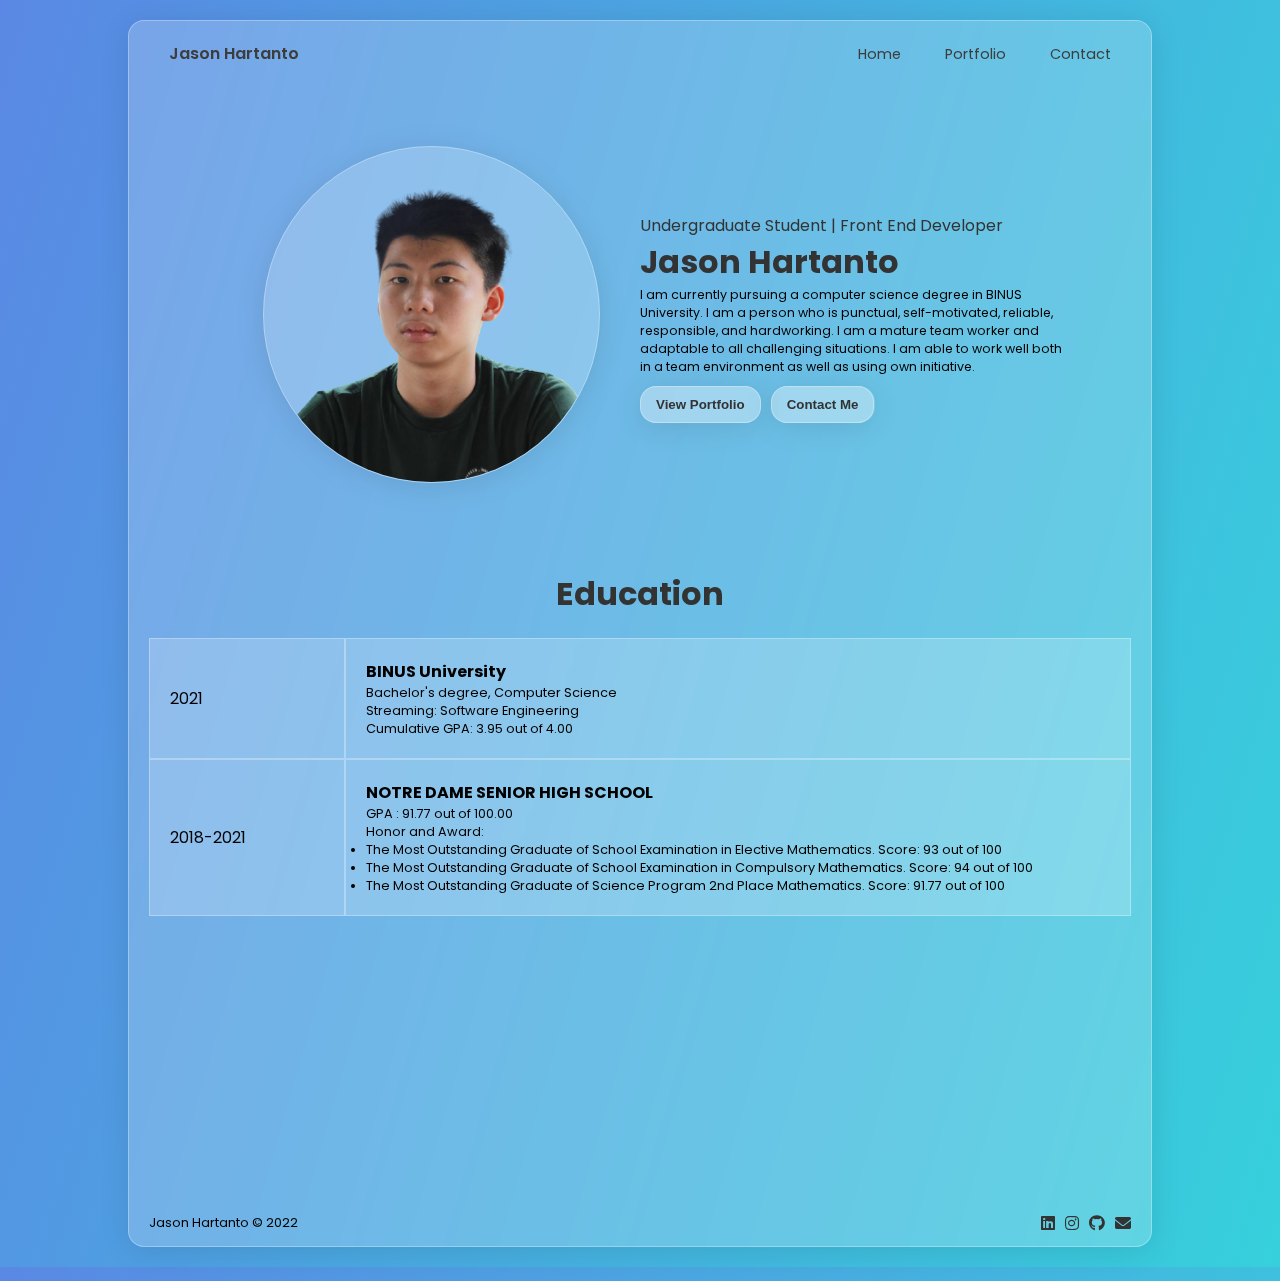
<file: index.html>
<!DOCTYPE html>
<html lang="en">
  <head>
    <meta charset="UTF-8" />
    <meta http-equiv="X-UA-Compatible" content="IE=edge" />
    <meta name="viewport" content="width=device-width, initial-scale=1.0" />
    <title>Portfolio - Jason Hartanto</title>
    <link rel="stylesheet" href="style.css" />
    <link
      rel="stylesheet"
      href="https://cdnjs.cloudflare.com/ajax/libs/font-awesome/6.0.0/css/all.min.css"
      integrity="sha512-9usAa10IRO0HhonpyAIVpjrylPvoDwiPUiKdWk5t3PyolY1cOd4DSE0Ga+ri4AuTroPR5aQvXU9xC6qOPnzFeg=="
      crossorigin="anonymous"
      referrerpolicy="no-referrer"
    />
    <link rel="stylesheet" href="https://unpkg.com/aos@next/dist/aos.css" />
  </head>
  <body>
    <div class="main-card">
      <!-- Navbar -->
      <div class="navbar">
        <div class="left-nav">
          <p>Jason Hartanto</p>
        </div>
        <div class="right-nav">
          <a href="./index.html">Home</a>
          <a href="./portfolio.html">Portfolio</a>
          <a href="./contact.html">Contact</a>
        </div>

        <div id="mobile-icon" class="hamburger-icon">
          <i class="fa-solid fa-bars"></i>
        </div>
      </div>
      <!-- End Navbar -->

      <!-- Mobile Navbar -->
      <div id="navbar-mobile" class="mobile-navbar d-none">
        <a href="./index.html">Home</a>
        <a href="./portfolio.html">Portfolio</a>
        <a href="./contact.html">Contact</a>
      </div>
      <!-- End Mobile Nav -->

      <!-- About Section -->
      <div class="about-section">
        <div
          data-aos="fade-right"
          data-aos-duration="2000"
          class="profile-photo-container"
        >
          <div class="profile-photo">
            <img src="./profile.png" alt="" />
          </div>
        </div>

        <div data-aos="fade-left" data-aos-duration="2000" class="description">
          <p class="titled">Undergraduate Student | Front End Developer</p>
          <h3>Jason Hartanto</h3>
          <p class="description-text">
            I am currently pursuing a computer science degree in BINUS
            University. I am a person who is punctual, self-motivated, reliable,
            responsible, and hardworking. I am a mature team worker and
            adaptable to all challenging situations. I am able to work well both
            in a team environment as well as using own initiative.
          </p>

          <div class="btn-container">
            <a href="./portfolio.html">
              <button class="portfolio-btn btn">View Portfolio</button></a
            >
            <a href="./contact.html"><button class="btn">Contact Me</button></a>
          </div>
        </div>
      </div>
      <!-- End About Section -->

      <!-- Education Section -->
      <div class="education-container">
        <h1 data-aos="fade-left" data-aos-duration="2000">Education</h1>
        <div
          data-aos="fade-right"
          data-aos-duration="2000"
          class="education-table"
        >
          <div class="grid-item d-flex"><p>2021</p></div>
          <div class="grid-item">
            <p class="education-title">BINUS University</p>
            <p class="desc-education">Bachelor's degree, Computer Science</p>
            <p class="desc-education">Streaming: Software Engineering</p>
            <p class="desc-education">Cumulative GPA: 3.95 out of 4.00</p>
          </div>
          <div class="grid-item d-flex"><p>2018-2021</p></div>
          <div class="grid-item">
            <p class="education-title">NOTRE DAME SENIOR HIGH SCHOOL</p>
            <p class="desc-education">GPA : 91.77 out of 100.00</p>
            <p class="desc-education">Honor and Award:</p>
            <ul>
              <li>
                The Most Outstanding Graduate of School Examination in Elective
                Mathematics. Score: 93 out of 100
              </li>
              <li>
                The Most Outstanding Graduate of School Examination in
                Compulsory Mathematics. Score: 94 out of 100
              </li>
              <li>
                The Most Outstanding Graduate of Science Program 2nd Place
                Mathematics. Score: 91.77 out of 100
              </li>
            </ul>
          </div>
        </div>
      </div>
      <!-- End Education Section -->

      <!-- Skills Section -->
      <div data-aos="fade-up" data-aos-duration="2000" class="skills-container">
        <h1>Tech Stack I Use</h1>
        <div class="list-tech">
          <div class="icon-stack">
            <i class="fa-brands fa-html5"></i>
            <p>HTML5</p>
          </div>
          <div class="icon-stack">
            <i class="fa-brands fa-css3-alt"></i>
            <p>CSS3</p>
          </div>
          <div class="icon-stack">
            <i class="fa-brands fa-js-square"></i>
            <p>ES6</p>
          </div>
          <div class="icon-stack">
            <i class="fa-brands fa-react"></i>
            <p>React JS</p>
          </div>
          <div class="icon-stack">
            <i class="fa-brands fa-bootstrap"></i>
            <p>Bootstrap</p>
          </div>
        </div>
      </div>
      <!-- End Skills Section -->

      <!-- Footer Section -->
      <div class="footer">
        <p>Jason Hartanto &copy; 2022</p>
        <div class="social-media">
          <a href="https://www.linkedin.com/in/jason-hartanto/"
            ><i class="fa-brands fa-linkedin"></i
          ></a>
          <a href="https://www.instagram.com/jasonhartantoo/"
            ><i class="fa-brands fa-instagram"></i
          ></a>
          <a href="https://github.com/jasonh14"
            ><i class="fa-brands fa-github"></i
          ></a>
          <a href="mailto:jasonhartantoo14@gmail.com"
            ><i class="fa-solid fa-envelope"></i
          ></a>
        </div>
      </div>
      <!-- End Footer -->
    </div>

    <script src="btn.js"></script>
    <script src="https://unpkg.com/aos@next/dist/aos.js"></script>
    <script>
      AOS.init();
    </script>
  </body>
</html>
</file>
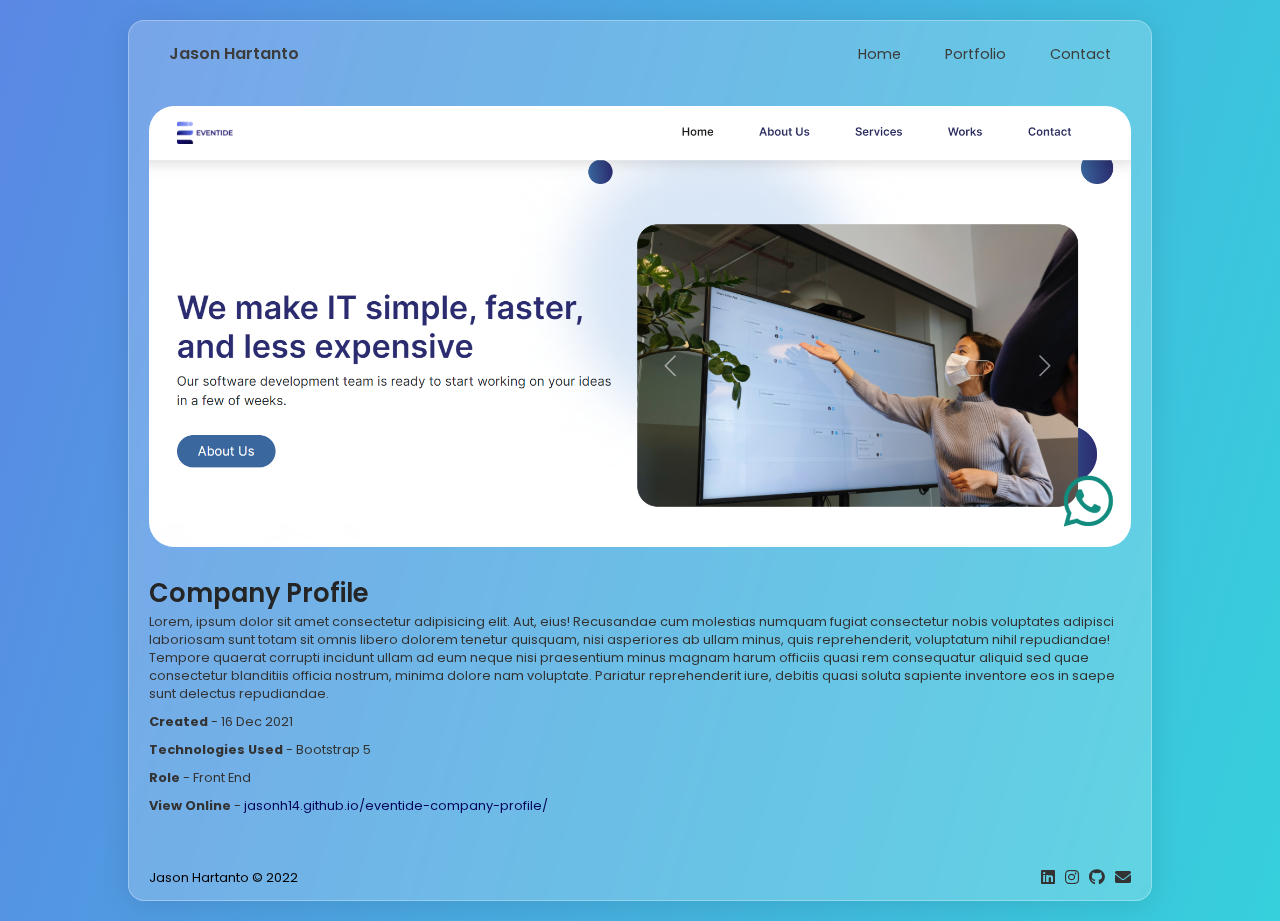
<file: eventide.html>
<!DOCTYPE html>
<html lang="en">
  <head>
    <meta charset="UTF-8" />
    <meta http-equiv="X-UA-Compatible" content="IE=edge" />
    <meta name="viewport" content="width=device-width, initial-scale=1.0" />
    <title>Portfolio - Jason Hartanto</title>
    <link rel="stylesheet" href="style.css" />
    <link
      rel="stylesheet"
      href="https://cdnjs.cloudflare.com/ajax/libs/font-awesome/6.0.0/css/all.min.css"
      integrity="sha512-9usAa10IRO0HhonpyAIVpjrylPvoDwiPUiKdWk5t3PyolY1cOd4DSE0Ga+ri4AuTroPR5aQvXU9xC6qOPnzFeg=="
      crossorigin="anonymous"
      referrerpolicy="no-referrer"
    />
  </head>
  <body>
    <div class="main-card">
      <!-- Navbar -->
      <div class="navbar">
        <div class="left-nav">
          <p>Jason Hartanto</p>
        </div>
        <div class="right-nav">
          <a href="./index.html">Home</a>
          <a href="./portfolio.html">Portfolio</a>
          <a href="./contact.html">Contact</a>
        </div>
        <div id="mobile-icon" class="hamburger-icon">
          <i class="fa-solid fa-bars"></i>
        </div>
      </div>

      <!-- End Navbar -->

      <!-- Mobile Navbar -->
      <div id="navbar-mobile" class="mobile-navbar d-none">
        <a href="./index.html">Home</a>
        <a href="./portfolio.html">Portfolio</a>
        <a href="./contact.html">Contact</a>
      </div>
      <!-- End Mobile Nav -->

      <!-- Main Section -->

      <div class="eventide-page">
        <div class="eventide-img">
          <img class="w-100" src="./eventide.png" alt="" />
        </div>
        <h3 class="eventide-title">Company Profile</h3>
        <p>
          Lorem, ipsum dolor sit amet consectetur adipisicing elit. Aut, eius!
          Recusandae cum molestias numquam fugiat consectetur nobis voluptates
          adipisci laboriosam sunt totam sit omnis libero dolorem tenetur
          quisquam, nisi asperiores ab ullam minus, quis reprehenderit,
          voluptatum nihil repudiandae! Tempore quaerat corrupti incidunt ullam
          ad eum neque nisi praesentium minus magnam harum officiis quasi rem
          consequatur aliquid sed quae consectetur blanditiis officia nostrum,
          minima dolore nam voluptate. Pariatur reprehenderit iure, debitis
          quasi soluta sapiente inventore eos in saepe sunt delectus
          repudiandae.
        </p>

        <p class="detail-project"><strong>Created</strong> - 16 Dec 2021</p>
        <p class="detail-project">
          <strong>Technologies Used</strong> - Bootstrap 5
        </p>
        <p class="detail-project"><strong>Role</strong> - Front End</p>
        <p class="detail-project">
          <strong>View Online</strong> -
          <a
            target="_blank"
            href="https://jasonh14.github.io/eventide-company-profile/"
            >jasonh14.github.io/eventide-company-profile/</a
          >
        </p>
      </div>

      <!-- End Main Section -->

      <!-- Footer Section -->
      <div class="footer">
        <p>Jason Hartanto &copy; 2022</p>
        <div class="social-media">
          <a href="https://www.linkedin.com/in/jason-hartanto/"
            ><i class="fa-brands fa-linkedin"></i
          ></a>
          <a href="https://www.instagram.com/jasonhartantoo/"
            ><i class="fa-brands fa-instagram"></i
          ></a>
          <a href="https://github.com/jasonh14"
            ><i class="fa-brands fa-github"></i
          ></a>
          <a href="mailto:jasonhartantoo14@gmail.com"
            ><i class="fa-solid fa-envelope"></i
          ></a>
        </div>
      </div>
      <!-- End Footer -->
    </div>

    <script src="btn.js"></script>
  </body>
</html>
</file>
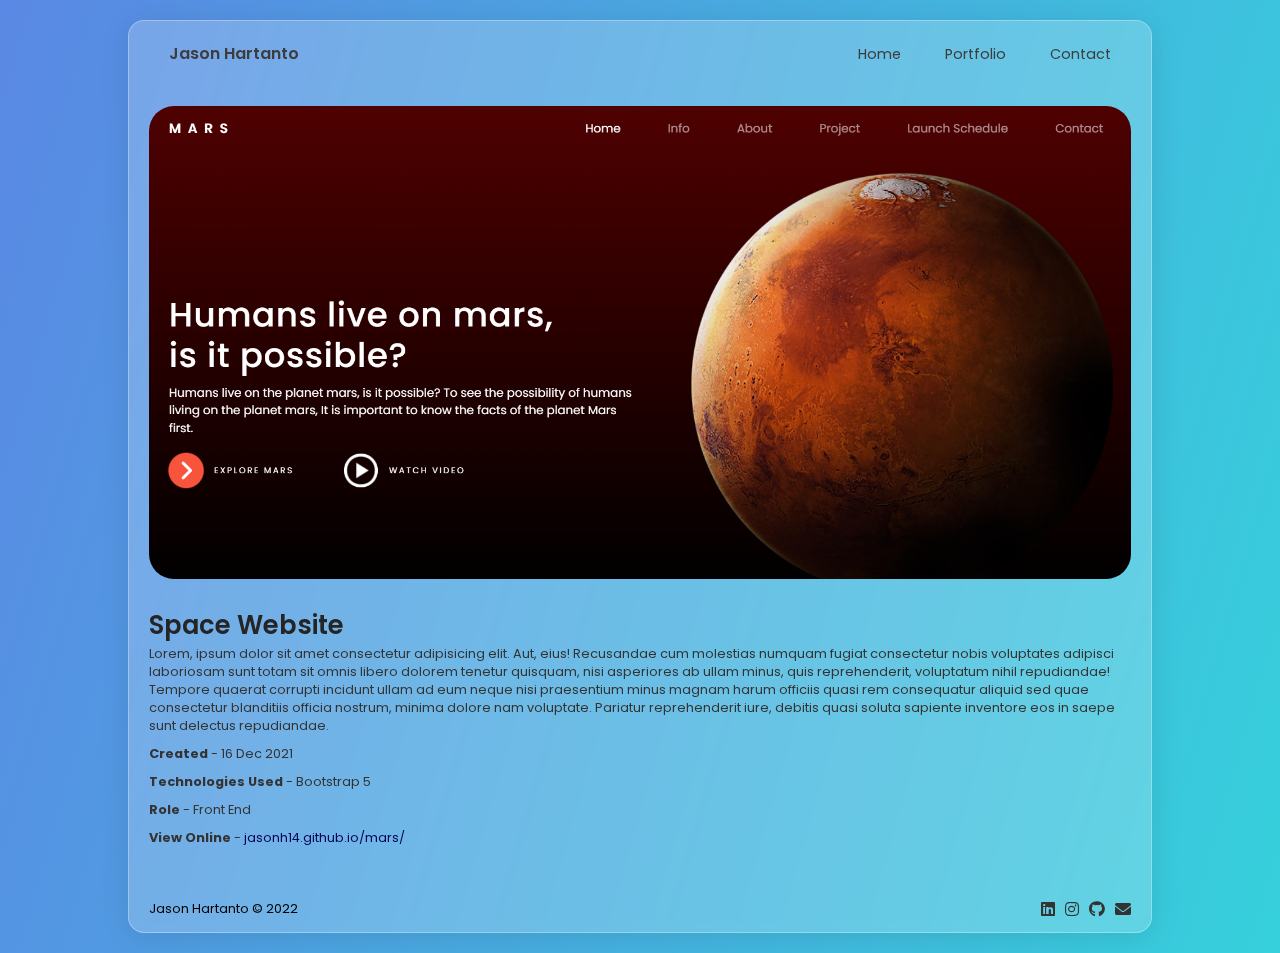
<file: mars.html>
<!DOCTYPE html>
<html lang="en">
  <head>
    <meta charset="UTF-8" />
    <meta http-equiv="X-UA-Compatible" content="IE=edge" />
    <meta name="viewport" content="width=device-width, initial-scale=1.0" />
    <title>Portfolio - Jason Hartanto</title>
    <link rel="stylesheet" href="style.css" />
    <link
      rel="stylesheet"
      href="https://cdnjs.cloudflare.com/ajax/libs/font-awesome/6.0.0/css/all.min.css"
      integrity="sha512-9usAa10IRO0HhonpyAIVpjrylPvoDwiPUiKdWk5t3PyolY1cOd4DSE0Ga+ri4AuTroPR5aQvXU9xC6qOPnzFeg=="
      crossorigin="anonymous"
      referrerpolicy="no-referrer"
    />
  </head>
  <body>
    <div class="main-card">
      <!-- Navbar -->
      <div class="navbar">
        <div class="left-nav">
          <p>Jason Hartanto</p>
        </div>
        <div class="right-nav">
          <a href="./index.html">Home</a>
          <a href="./portfolio.html">Portfolio</a>
          <a href="./contact.html">Contact</a>
        </div>
        <div id="mobile-icon" class="hamburger-icon">
          <i class="fa-solid fa-bars"></i>
        </div>
      </div>

      <!-- End Navbar -->

      <!-- Mobile Navbar -->
      <div id="navbar-mobile" class="mobile-navbar d-none">
        <a href="./index.html">Home</a>
        <a href="./portfolio.html">Portfolio</a>
        <a href="./contact.html">Contact</a>
      </div>
      <!-- End Mobile Nav -->

      <!-- Main Section -->

      <div class="eventide-page">
        <div class="eventide-img">
          <img class="w-100" src="./mars.png" alt="" />
        </div>
        <h3 class="eventide-title">Space Website</h3>
        <p>
          Lorem, ipsum dolor sit amet consectetur adipisicing elit. Aut, eius!
          Recusandae cum molestias numquam fugiat consectetur nobis voluptates
          adipisci laboriosam sunt totam sit omnis libero dolorem tenetur
          quisquam, nisi asperiores ab ullam minus, quis reprehenderit,
          voluptatum nihil repudiandae! Tempore quaerat corrupti incidunt ullam
          ad eum neque nisi praesentium minus magnam harum officiis quasi rem
          consequatur aliquid sed quae consectetur blanditiis officia nostrum,
          minima dolore nam voluptate. Pariatur reprehenderit iure, debitis
          quasi soluta sapiente inventore eos in saepe sunt delectus
          repudiandae.
        </p>

        <p class="detail-project"><strong>Created</strong> - 16 Dec 2021</p>
        <p class="detail-project">
          <strong>Technologies Used</strong> - Bootstrap 5
        </p>
        <p class="detail-project"><strong>Role</strong> - Front End</p>
        <p class="detail-project">
          <strong>View Online</strong> -
          <a target="_blank" href="https://jasonh14.github.io/mars/"
            >jasonh14.github.io/mars/</a
          >
        </p>
      </div>

      <!-- End Main Section -->
      <div class="footer">
        <p>Jason Hartanto &copy; 2022</p>
        <div class="social-media">
          <a href="https://www.linkedin.com/in/jason-hartanto/"
            ><i class="fa-brands fa-linkedin"></i
          ></a>
          <a href="https://www.instagram.com/jasonhartantoo/"
            ><i class="fa-brands fa-instagram"></i
          ></a>
          <a href="https://github.com/jasonh14"
            ><i class="fa-brands fa-github"></i
          ></a>
          <a href="mailto:jasonhartantoo14@gmail.com"
            ><i class="fa-solid fa-envelope"></i
          ></a>
        </div>
      </div>
      <!-- End Footer -->
    </div>

    <!-- Footer Section -->

    <script src="btn.js"></script>
  </body>
</html>
</file>
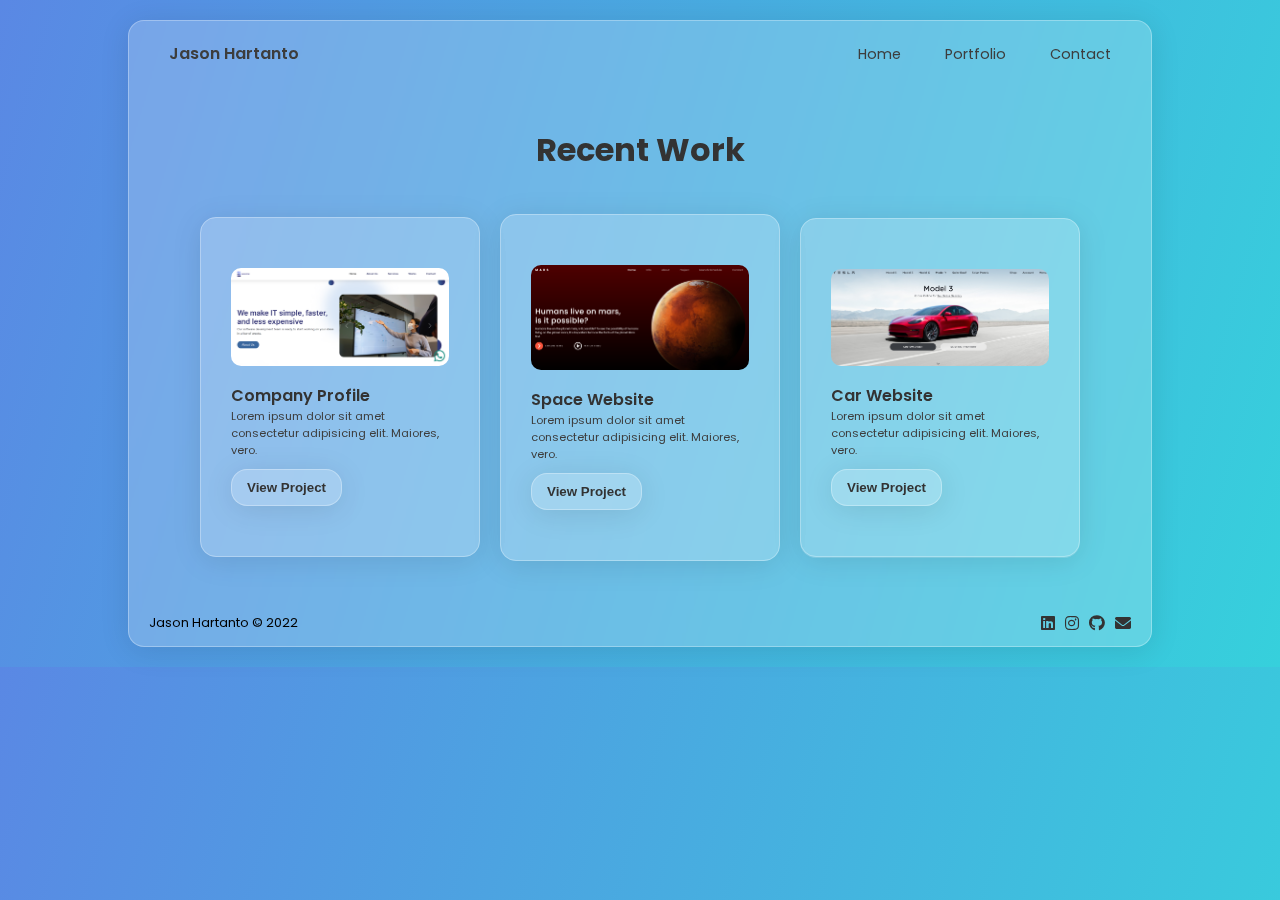
<file: portfolio.html>
<!DOCTYPE html>
<html lang="en">
  <head>
    <meta charset="UTF-8" />
    <meta http-equiv="X-UA-Compatible" content="IE=edge" />
    <meta name="viewport" content="width=device-width, initial-scale=1.0" />
    <title>Portfolio - Jason Hartanto</title>
    <link rel="stylesheet" href="style.css" />
    <link
      rel="stylesheet"
      href="https://cdnjs.cloudflare.com/ajax/libs/font-awesome/6.0.0/css/all.min.css"
      integrity="sha512-9usAa10IRO0HhonpyAIVpjrylPvoDwiPUiKdWk5t3PyolY1cOd4DSE0Ga+ri4AuTroPR5aQvXU9xC6qOPnzFeg=="
      crossorigin="anonymous"
      referrerpolicy="no-referrer"
    />
  </head>
  <body>
    <div class="main-card">
      <!-- Navbar -->
      <div class="navbar">
        <div class="left-nav">
          <p>Jason Hartanto</p>
        </div>
        <div class="right-nav">
          <a href="./index.html">Home</a>
          <a href="./portfolio.html">Portfolio</a>
          <a href="./contact.html">Contact</a>
        </div>
        <div id="mobile-icon" class="hamburger-icon">
          <i class="fa-solid fa-bars"></i>
        </div>
      </div>

      <!-- End Navbar -->

      <!-- Mobile Navbar -->
      <div id="navbar-mobile" class="mobile-navbar d-none">
        <a href="./index.html">Home</a>
        <a href="./portfolio.html">Portfolio</a>
        <a href="./contact.html">Contact</a>
      </div>
      <!-- End Mobile Nav -->

      <!-- Recent Work -->
      <div class="recent-work">
        <h1>Recent Work</h1>
        <div class="recent-work-container">
          <div class="recent-work-card">
            <div class="work-img">
              <img class="w-100" src="./eventide.png" alt="" />
            </div>
            <p class="work-title">Company Profile</p>
            <p class="work-desc">
              Lorem ipsum dolor sit amet consectetur adipisicing elit. Maiores,
              vero.
            </p>
            <a href="./eventide.html">
              <button class="btn">View Project</button></a
            >
          </div>
          <div class="recent-work-card">
            <div class="work-img">
              <img class="w-100" src="./mars.png" alt="" />
            </div>
            <p class="work-title">Space Website</p>
            <p class="work-desc">
              Lorem ipsum dolor sit amet consectetur adipisicing elit. Maiores,
              vero.
            </p>
            <a href="./mars.html"><button class="btn">View Project</button></a>
          </div>
          <div class="recent-work-card">
            <div class="work-img">
              <img class="w-100" src="./tesla.png" alt="" />
            </div>
            <p class="work-title">Car Website</p>
            <p class="work-desc">
              Lorem ipsum dolor sit amet consectetur adipisicing elit. Maiores,
              vero.
            </p>
            <a href="./tesla.html">
              <button class="btn">View Project</button></a
            >
          </div>
        </div>
      </div>
      <!-- End Recent Work -->

      <!-- Footer Section -->
      <div class="footer">
        <p>Jason Hartanto &copy; 2022</p>
        <div class="social-media">
          <a href="https://www.linkedin.com/in/jason-hartanto/"
            ><i class="fa-brands fa-linkedin"></i
          ></a>
          <a href="https://www.instagram.com/jasonhartantoo/"
            ><i class="fa-brands fa-instagram"></i
          ></a>
          <a href="https://github.com/jasonh14"
            ><i class="fa-brands fa-github"></i
          ></a>
          <a href="mailto:jasonhartantoo14@gmail.com"
            ><i class="fa-solid fa-envelope"></i
          ></a>
        </div>
      </div>
      <!-- End Footer -->
    </div>

    <script src="btn.js"></script>
  </body>
</html>
</file>
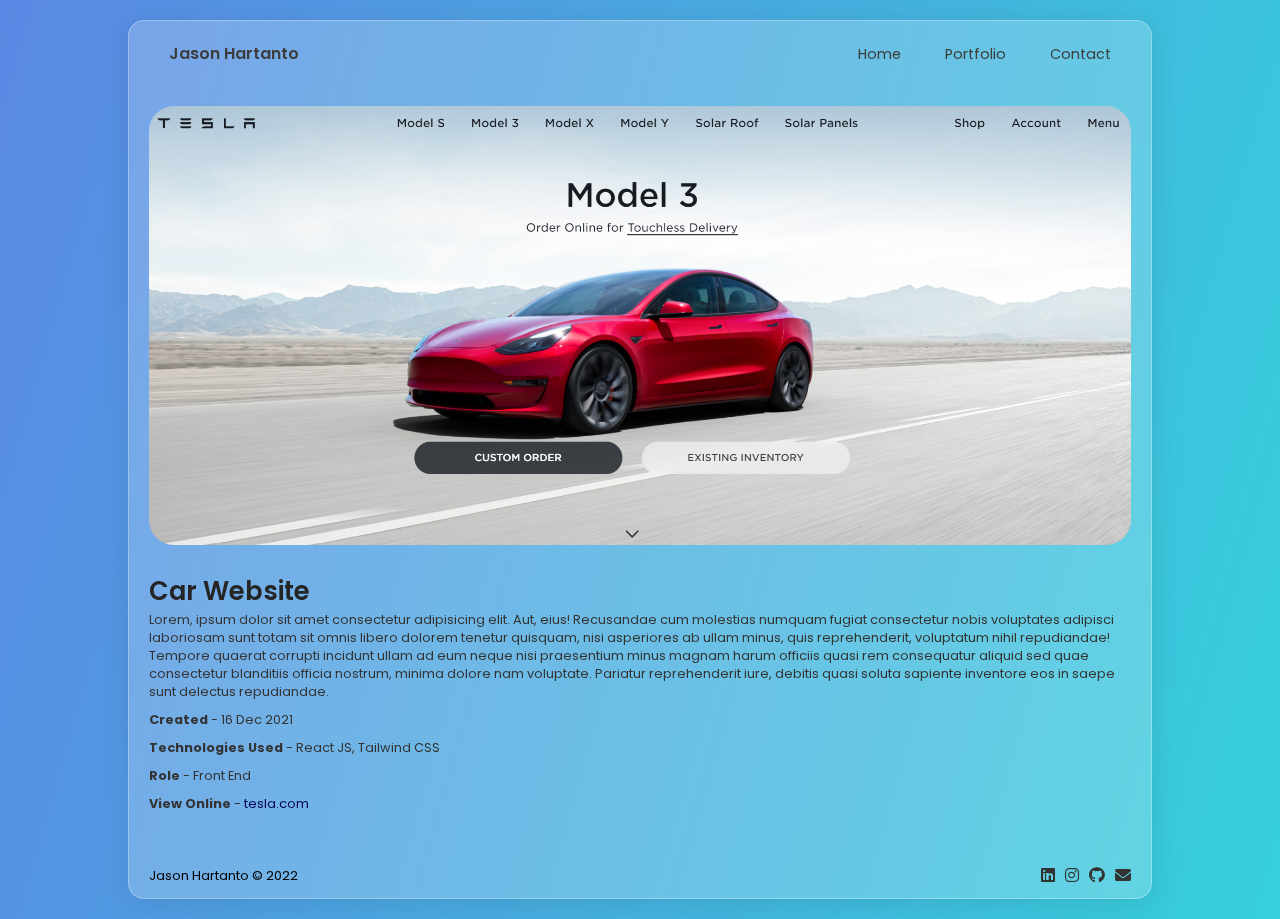
<file: tesla.html>
<!DOCTYPE html>
<html lang="en">
  <head>
    <meta charset="UTF-8" />
    <meta http-equiv="X-UA-Compatible" content="IE=edge" />
    <meta name="viewport" content="width=device-width, initial-scale=1.0" />
    <title>Portfolio - Jason Hartanto</title>
    <link rel="stylesheet" href="style.css" />
    <link
      rel="stylesheet"
      href="https://cdnjs.cloudflare.com/ajax/libs/font-awesome/6.0.0/css/all.min.css"
      integrity="sha512-9usAa10IRO0HhonpyAIVpjrylPvoDwiPUiKdWk5t3PyolY1cOd4DSE0Ga+ri4AuTroPR5aQvXU9xC6qOPnzFeg=="
      crossorigin="anonymous"
      referrerpolicy="no-referrer"
    />
  </head>
  <body>
    <div class="main-card">
      <!-- Navbar -->
      <div class="navbar">
        <div class="left-nav">
          <p>Jason Hartanto</p>
        </div>
        <div class="right-nav">
          <a href="./index.html">Home</a>
          <a href="./portfolio.html">Portfolio</a>
          <a href="./contact.html">Contact</a>
        </div>
        <div id="mobile-icon" class="hamburger-icon">
          <i class="fa-solid fa-bars"></i>
        </div>
      </div>

      <!-- End Navbar -->

      <!-- Mobile Navbar -->
      <div id="navbar-mobile" class="mobile-navbar d-none">
        <a href="./index.html">Home</a>
        <a href="./portfolio.html">Portfolio</a>
        <a href="./contact.html">Contact</a>
      </div>
      <!-- End Mobile Nav -->

      <!-- Main Section -->

      <div class="eventide-page">
        <div class="eventide-img">
          <img class="w-100" src="./tesla.png" alt="" />
        </div>
        <h3 class="eventide-title">Car Website</h3>
        <p>
          Lorem, ipsum dolor sit amet consectetur adipisicing elit. Aut, eius!
          Recusandae cum molestias numquam fugiat consectetur nobis voluptates
          adipisci laboriosam sunt totam sit omnis libero dolorem tenetur
          quisquam, nisi asperiores ab ullam minus, quis reprehenderit,
          voluptatum nihil repudiandae! Tempore quaerat corrupti incidunt ullam
          ad eum neque nisi praesentium minus magnam harum officiis quasi rem
          consequatur aliquid sed quae consectetur blanditiis officia nostrum,
          minima dolore nam voluptate. Pariatur reprehenderit iure, debitis
          quasi soluta sapiente inventore eos in saepe sunt delectus
          repudiandae.
        </p>

        <p class="detail-project"><strong>Created</strong> - 16 Dec 2021</p>
        <p class="detail-project">
          <strong>Technologies Used</strong> - React JS, Tailwind CSS
        </p>
        <p class="detail-project"><strong>Role</strong> - Front End</p>
        <p class="detail-project">
          <strong>View Online</strong> -
          <a target="_blank" href="https://www.tesla.com/">tesla.com</a>
        </p>
      </div>

      <!-- End Main Section -->
      <div class="footer">
        <p>Jason Hartanto &copy; 2022</p>
        <div class="social-media">
          <a href="https://www.linkedin.com/in/jason-hartanto/"
            ><i class="fa-brands fa-linkedin"></i
          ></a>
          <a href="https://www.instagram.com/jasonhartantoo/"
            ><i class="fa-brands fa-instagram"></i
          ></a>
          <a href="https://github.com/jasonh14"
            ><i class="fa-brands fa-github"></i
          ></a>
          <a href="mailto:jasonhartantoo14@gmail.com"
            ><i class="fa-solid fa-envelope"></i
          ></a>
        </div>
      </div>
      <!-- End Footer -->
    </div>

    <!-- Footer Section -->

    <script src="btn.js"></script>
  </body>
</html>
</file>
<file: style.css>
@import url("https://fonts.googleapis.com/css2?family=Poppins:ital,wght@0,100;0,200;0,300;0,400;0,500;0,600;0,700;0,800;0,900;1,100;1,200;1,300;1,400;1,500;1,600;1,700;1,800;1,900&display=swap");

* {
  margin: 0;
  padding: 0;
  box-sizing: border-box;
}

body {
  font-family: "Poppins", sans-serif;
  background: rgb(54, 208, 220);
  background: linear-gradient(
      286deg,
      rgba(54, 208, 220, 1) 0%,
      rgba(90, 136, 228, 1) 100%
    ),
    fixed;
}

.main-card {
  margin: 20px auto 20px auto;

  width: 80%;
  background: rgba(255, 255, 255, 0.2);
  border-radius: 16px;
  box-shadow: 0 4px 30px rgba(0, 0, 0, 0.1);
  backdrop-filter: blur(5px);

  border: 1px solid rgba(255, 255, 255, 0.3);
}

/* Navbar */
.navbar {
  display: flex;
  justify-content: space-between;
  padding: 20px 40px;
}

.navbar a {
  text-decoration: none;
  color: #3d3d3d;
  font-weight: 400;
  font-size: 0.9rem;
}

.left-nav p {
  color: #3d3d3d;
  font-weight: 600;
}

.right-nav a:not(:last-child) {
  padding-right: 40px;
}
/* End Navbar */

/* About section */
.about-section {
  display: flex;
  padding: 60px 40px;
  justify-content: center;
  align-items: center;
}

.profile-photo-container {
  width: 50%;
}

.description {
  width: 50%;
  padding-right: 40px;
}

.titled {
  font-size: 1rem;
  color: #333333;
}

.description h3 {
  font-size: 2rem;
  color: #333333;
}

.description-text {
  font-size: 0.78rem;
}

.profile-photo img {
  width: 100%;
  border: 1px solid rgba(255, 255, 255, 0.3);
  border-radius: 50%;
  backdrop-filter: blur(5px);

  box-shadow: 0 4px 30px rgba(0, 0, 0, 0.1);
}

.profile-photo {
  max-width: 80%;
  /* margin: auto; */
  float: right;
  padding-right: 40px;
}

.btn {
  padding: 10px 15px;
  margin-top: 10px;
  background: rgba(255, 255, 255, 0.2);
  border-radius: 16px;
  box-shadow: 0 4px 30px rgba(0, 0, 0, 0.1);
  backdrop-filter: blur(5px);
  border: 1px solid rgba(255, 255, 255, 0.3);
  font-weight: 600;
  color: #333333;
}

.portfolio-btn {
  margin-right: 10px;
}

/* End About Section */

/* Education Section */

.education-container h1 {
  text-align: center;
  padding: 20px;
  font-size: 2rem;
  color: #333333;
}

.education-table {
  display: grid;
  grid-template-columns: auto auto;
  padding: 0px 20px;
}

.grid-item {
  /* box-shadow: 0 4px 30px rgba(0, 0, 0, 0.1); */
  backdrop-filter: blur(5px);
  border: 1px solid rgba(255, 255, 255, 0.3);
  padding: 20px;
}

.d-flex {
  display: flex;
  align-items: center;
}

.education-title {
  font-weight: 700;
}

.desc-education {
  font-size: 0.8rem;
}

.grid-item li {
  font-size: 0.8rem;
}
/* End Education Section */

/* Skills Section */
.skills-container h1 {
  margin-top: 30px;
  text-align: center;
  padding: 20px 20px 0 20px;
  font-size: 2rem;
  color: #333333;
}

.list-tech {
  margin-top: 20px;
  display: grid;
  grid-template-columns: repeat(auto-fill, 180px);
  column-gap: 20px;
  row-gap: 20px;
  justify-content: center;
  align-items: center;
  padding: 0 10px;
  font-size: 5rem;
}

.icon-stack {
  box-shadow: 0 4px 30px rgba(0, 0, 0, 0.1);
  backdrop-filter: blur(5px);
  border: 1px solid rgba(255, 255, 255, 0.3);
  padding: 20px 40px;
  border-radius: 16px;
  /* margin: 20px; */

  display: flex;
  flex-direction: column;
  align-items: center;
}

.icon-stack p {
  font-size: 1rem;
  font-weight: 500;
}
/* End Skills Section */

/* Footer section*/
.footer {
  display: flex;
  justify-content: space-between;
  padding: 10px 20px;
  align-items: center;
  margin-top: 20px;
}

.footer p {
  font-size: 0.8rem;
}
.social-media {
  display: flex;
  align-items: center;
}
.social-media a {
  text-decoration: none;
  color: #333333;
  font-size: 1rem;
}

.social-media a:not(:last-child) {
  padding-right: 10px;
}

/* Portfolio Page */
.recent-work h1 {
  margin: 20px;
  text-align: center;
  padding: 20px 20px 0 20px;
  font-size: 2rem;
  color: #333333;
}

.w-100 {
  width: 100%;
}

.recent-work-container {
  display: grid;
  grid-template-columns: repeat(auto-fill, 280px);
  column-gap: 20px;
  row-gap: 20px;
  justify-content: center;
  align-items: center;
  margin-top: 40px;
  margin-bottom: 40px;
}

.recent-work-card {
  box-shadow: 0 4px 30px rgba(0, 0, 0, 0.1);
  backdrop-filter: blur(5px);
  border: 1px solid rgba(255, 255, 255, 0.3);
  padding: 50px 30px;
  border-radius: 16px;
}

.recent-work-card img {
  border-radius: 10px;
}

.work-title {
  margin-top: 10px;
  font-weight: 600;
  font-size: 1rem;
  color: #333333;
}

.work-desc {
  font-size: 0.7rem;
  color: #3d3d3d;
}

.btn {
  cursor: pointer;
}
/* End Portfolio Page */

/* Eventide Page */
.eventide-page {
  padding: 20px;
}

.eventide-img img {
  border-radius: 25px;
}

.eventide-title {
  font-size: 1.6rem;
  font-weight: 600;
  margin-top: 20px;
  color: #252525;
}

.eventide-page p {
  font-size: 0.8rem;
  color: #333333;
}

.detail-project {
  margin-top: 10px;
}

.detail-project a {
  text-decoration: none;
  color: #060458;
}

/* Contact Us Form */
.form-container {
  margin: 40px 100px;
  box-shadow: 0 4px 30px rgba(0, 0, 0, 0.1);
  backdrop-filter: blur(5px);
  border: 1px solid rgba(255, 255, 255, 0.3);
  padding: 20px 30px;
  border-radius: 16px;
}

.form-container h1 {
  text-align: center;
  padding: 20px 20px 0 20px;
  font-size: 2rem;
  color: #333333;
}

.form-container label,
input {
  display: block;
}

.form-container input:not(:last-child) {
  width: 100%;
  border: 1px solid rgba(255, 255, 255, 0.3);
  border-radius: 5px;
  padding: 5px;
  backdrop-filter: blur(5px);
  background: rgba(255, 255, 255, 0.2);
  margin-bottom: 10px;
}

.submit-btn {
  border: 1px solid rgba(255, 255, 255, 0.3);
  border-radius: 10px;
  padding: 5px;
  backdrop-filter: blur(5px);
  background: rgba(255, 255, 255, 0.2);
  padding: 10px 20px;
  margin-top: 10px;
  color: #333333;
  font-weight: 600;
  cursor: pointer;
}

.text-area {
  resize: none;
  width: 100%;
  border: 1px solid rgba(255, 255, 255, 0.3);
  border-radius: 5px;
  padding: 5px;
  backdrop-filter: blur(5px);
  background: rgba(255, 255, 255, 0.2);
}

::placeholder {
  color: #5e5e5e;
  font-weight: 400;
  font-family: "Poppins", sans-serif;
}

input:focus,
textarea:focus {
  outline: none;
}

.d-none {
  display: none;
}

.hamburger-icon {
  display: none;
}

.btn-container {
  display: flex;
}

/* Tab Media Query */
@media only screen and (max-width: 768px) {
  .about-section {
    flex-direction: column;
  }

  .profile-photo-container {
    width: 80%;
  }

  .profile-photo {
    max-width: 100%;
    padding: 20px;
  }

  .profile-photo img {
    margin-left: auto;
    margin-right: auto;
    display: block;
  }

  .description {
    width: 100%;
    margin-top: 20px;
  }
}

@media only screen and (max-width: 636px) {
  .mobile-navbar {
    padding: 5px 40px;
  }
  .mobile-navbar a {
    padding-bottom: 10px;
    display: block;
    text-decoration: none;
    color: #333333;
    font-size: 0.9rem;
  }

  .right-nav {
    display: none;
  }

  .hamburger-icon {
    font-size: 1.2rem;
  }

  .hamburger-icon {
    display: block;
    cursor: pointer;
  }

  .form-container h1 {
    font-size: 1.3rem;
  }

  .form-container {
    margin: 20px;
  }

  .form-container label {
    font-size: 0.9rem;
  }
}

@media only screen and (max-width: 426px) {
  .about-section {
    padding: 10px 40px;
  }
  .profile-photo-container {
    width: 100%;
  }

  .description h3 {
    font-size: 1.3rem;
  }

  .titled {
    font-size: 0.7rem;
  }

  .description-text {
    font-size: 0.7rem;
  }
  .btn {
    font-size: 0.7rem;
  }
}
</file>
